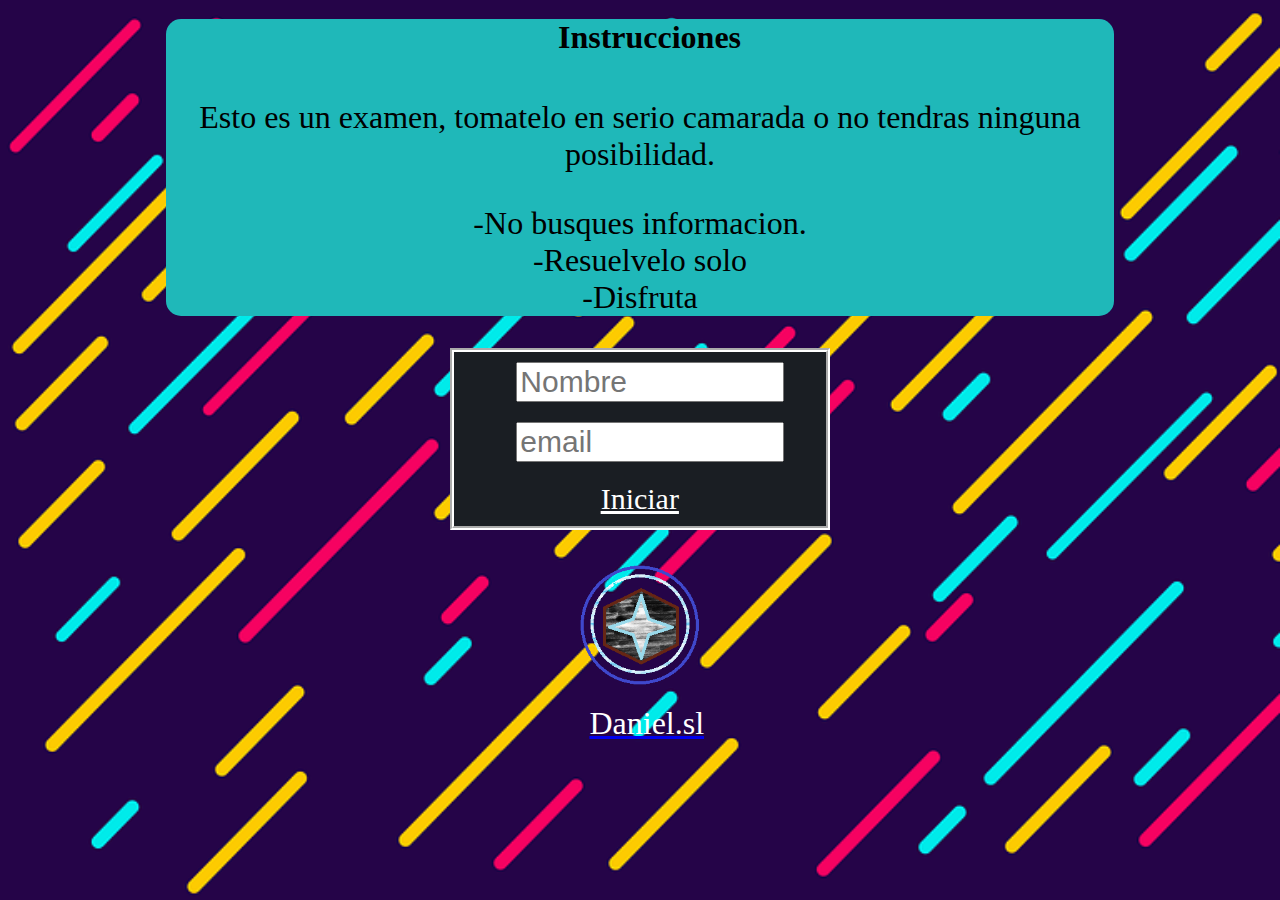
<file: index.html>
<!DOCTYPE html>
<html lang="es">
	<head>
		<meta charset="UTF-8">
		<meta name="viewport" content="width=device-width, initial-scale=1.0">
		<title>Tasca 11</title>
		<link rel='stylesheet' media='screen and (min-width: 721px)' href='css/desktop.css'>
		<link rel='stylesheet' media='screen and (max-width: 720px)' href='css/movile.css'>
		<script src="js/js.js"></script>
	</head>
	<body id="body">
		<div id="page">
			<section id="formulario">
				<div class="info">
					<h4>Instrucciones</h4>
					<p>Esto es un examen, tomatelo en serio camarada o no tendras ninguna posibilidad.</p>
					<p>-No busques informacion.<br>
				  -Resuelvelo solo<br>
				  -Disfruta</p>
				</div>
			</section>
			<section id="tablet">

				<form id="intro" action="pregunta1.html" method="post">
			    <ul>
			      <li><label for="form-name"></label><input type="text" name="username" placeholder="Nombre" ></li>
						<br>
						<br>
						<li><label for="form-email"></label><input type="text" name="email" placeholder="email"></li>
						<br>
						<br>
						<li><a href="pregunta1.html" id="boton">Iniciar</a></li>
					</ul>
				</form>
				<a href="index.html" class="logo">
					<div id="logo">
					</div>
					<p>Daniel.sl</p>
				</a>
			</section>
		</div>
	</body>
</html>
</file>
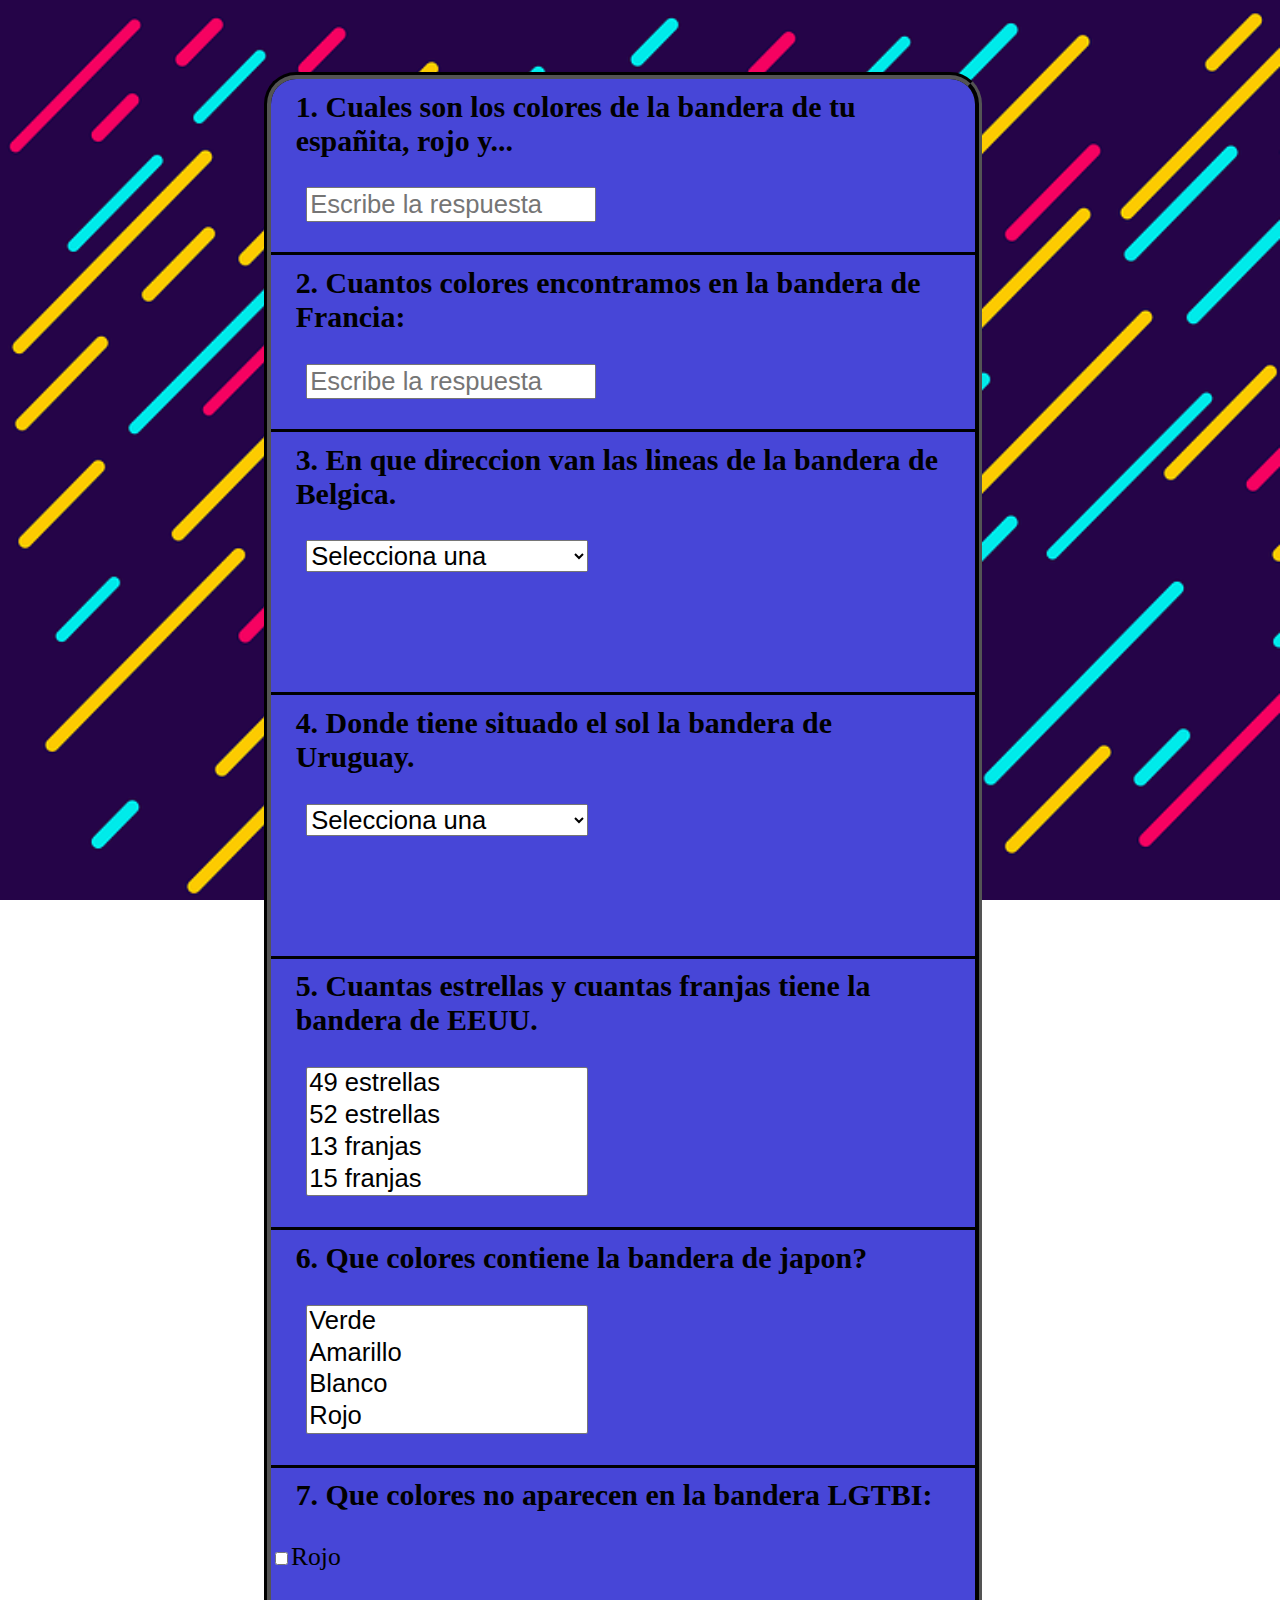
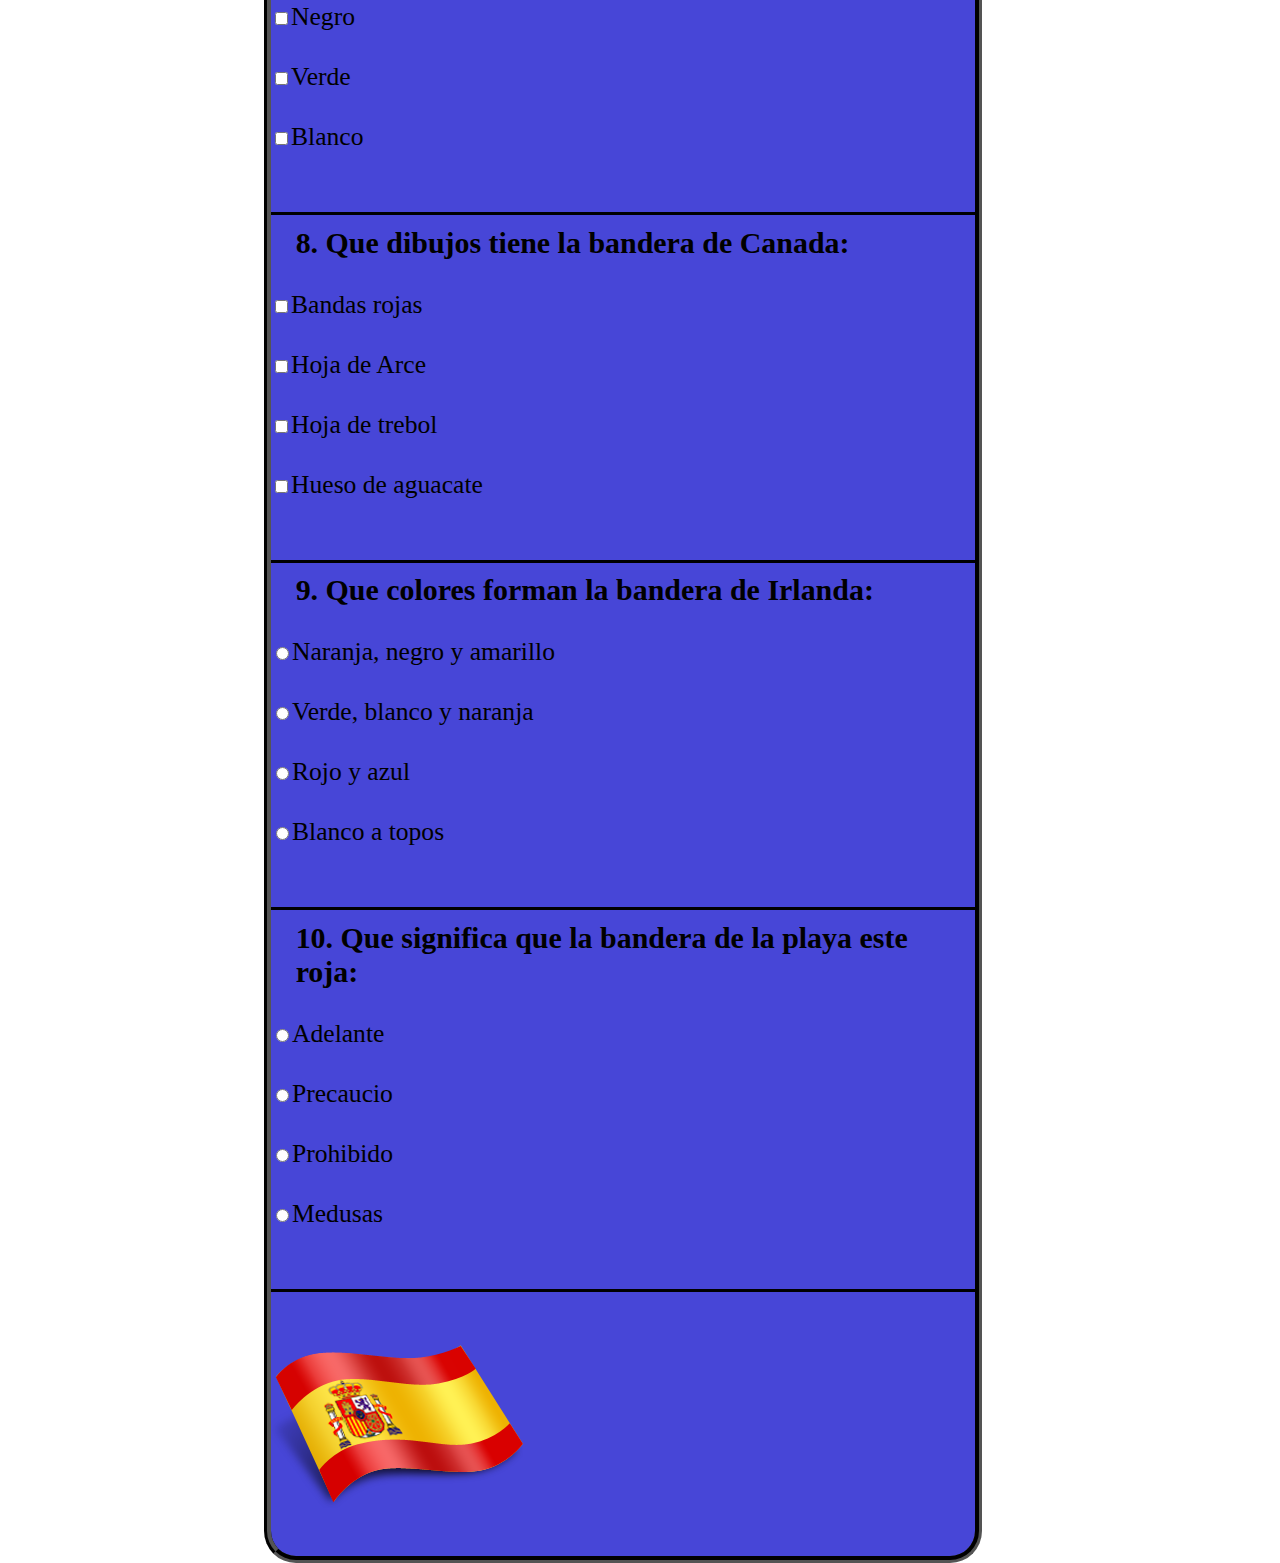
<file: pregunta1.html>
<!DOCTYPE html>
<html>
	<head>
		<meta charset="UTF-8">
		<meta name="viewport" content="width=device-width, initial-scale=1.0">
		<title>Tasca 14</title>
		<link rel='stylesheet' media='screen and (min-width: 721px)' href='css/desktop.css'>
		<link rel='stylesheet' media='screen and (max-width: 720px)' href='css/movile.css'>
		<script src="js/js.js"></script>

	</head>
	<body>

		<div id="preguntas">
			<form id="formulario">
				<div class="tipos" id="pregunta1">
					<h3 id="q1">Pregunta 1</h3>
					<input type='text' id="text1" placeholder="Escribe la respuesta" >
					<br>
					<br>
				</div>
				<div class="tipos" id="pregunta2">
					<h3 id="q2">Pregunta 2</h3>
					<input type='text' placeholder="Escribe la respuesta" >
					<br>
					<br>
				</div>
				<div class="tipos" id="pregunta3">
					<h3 id="q3">Pregunta 3 </h3>
					<select>
						<option value ="-1">Selecciona una</option>
					</select>
					<br>
					<br>
					<br>
					<br>
					<br>
				</div>
				<div class="tipos" id="pregunta4">
					<h3 id="q4">Pregunta 4</h3>
					<select>
						<option value ="-1">Selecciona una</option>
					</select>
					<br>
					<br>
					<br>
					<br>
					<br>
				</div>
				<div class="tipos" id="pregunta5">
					<h3 id="q5">Pregunta 5</h3>
					<select multiple>
					</select>
					<br>
					<br>
				</div>
				<div class="tipos" id="pregunta6">
					<h3 id="q6">Pregunta 6</h3>
					<select multiple>
					</select>
					<br>
					<br>
				</div>
				<div class="tipos checkbox" id="pregunta7">
					<h3 id="q7">Pregunta 7</h3>
				</div>
				<div class="tipos checkbox" id="pregunta8">
					<h3 id="q8">Pregunta 8</h3>
				</div>
				<div class="tipos radio" id="pregunta9">
					<h3 id="q9">Pregunta 9</h3>
				</div>
				<div class="tipos radio" id="pregunta10">
					<h3 id="q10">Pregunta 10</h3>
				</div>
				<div id="boton1">
					<input id="submit" type="image" name="boton" src="images/españita.png" alt="submit">
				</div>
			</form>

		</div>

		<div id="contenedor">
			<div id="Resultado">
				<div id="nota">
				</div>
			</div>
		</div>


	</body>
</html>
</file>
<file: css/desktop.css>
body,html{
	background-image: url(../images/fondo.png);
	background-repeat:no-repeat;
	background-attachment:fixed;
	background-size:cover;
}

.info {
	width:75%;
	height:auto;
	position:relative;
	margin:auto;
	text-align:center;
	background-color:#1fb8b9;
	border-radius: 15px;
	color:black;
	font-size:1em;
}
#intro {
	position:relative;
	margin:auto;
	height:50%;
	width:30%;
	font-size:2em;
	border-radius: 15px;
}
#intro li{
	padding:10px;
	width:70%;
	margin:auto;
}
#intro input[type=text]{
	margin-left:20%;
	width:100%;
	font-size:30px;
}
/*Página del formulario*/
#icono{
	position:relative;
	text-align:center;
	background-color:#1a1e23;
	color:white;
	width:8.5%;
	height:8.5%;
	margin-left:42%;
	margin-right:40%;
	margin-top:3%;
	border-width:4.5px;
	border-style:groove;
	border-color:white;
}
#logo {
	margin:auto ;
	width:150px;
	height: 150px;
	padding-bottom: 0px;
	background-image: url(../images/logo.png);
	background-size:150px 150px;
}
#logo:hover {
	margin:auto;
	width:150px;
	height: 150px;
	padding-bottom: 0px;
	background-image: url(../images/logo_neg.png);
	background-size:150px 150px;
	z-index: 999;
}
a.logo p {
	margin-top:0px;
	margin-left:46%;
	margin-bottom: -15px;
	color:white;
	font-size:2em;
	list-style-type: none;
}

#logo3{
	position:relative;
	width:90%;
	height:90%;
	margin-right:5%;
	margin-top:5%;
	margin-left:5%;
	margin-bottom:5%;
}

#preguntas{
	border-width:7.5px;
	position: absolute;
	border-style:groove;
	border-color:black;
	background-color:#4746d7;
	border-radius: 32px 32px 32px 32px;
	-moz-border-radius: 32px 32px 32px 32px;
	-webkit-border-radius: 32px 32px 32px 32px;
	color:black;
	margin-left:20%;
	margin-right:20%;
	margin-top:5%;
	width:55%;
}

#formulario{
	height:100%;
	width:100%;
	font-size:2em;
}

textarea{
	margin-left:5%;
}

select{
	margin-left:5%;
	width:40%;
	font-size:2vw
}

input[type=text]{
	margin-left:5%;
	width:40%;
	font-size:2vw
}

checkbox{
	margin-left:5%;

}

.tipos{
	margin-top:1.5%;
	font-size:2vw;
}

#pregunta1{
	border-bottom:3px solid black;
	height:8.5%;
}

#pregunta2{
	border-bottom:3px solid black;

}

#pregunta3{
	border-bottom:3px solid black;

}

#pregunta4{
	border-bottom:3px solid black;
	height:8.5%;
}

#pregunta5{
	border-bottom:3px solid black;
	height:8.5%;
}

#pregunta6{
	border-bottom:3px solid black;
	height:8.5%;
}

#pregunta7{
	border-bottom:3px solid black;
	height:8.5%;
}

#pregunta8{
	border-bottom:3px solid black;
	height:8.5%;
}

#pregunta9{
	border-bottom:3px solid black;
	height:8.5%;
}

#pregunta10{
	border-bottom:3px solid black;
	height:8.5%;

}

#boton{
	height:8.5%;
	color:white;
	margin-left:35%;
	position:relative;
	font-size:30px;
}
#boton li {
	margin:auto;
}

#boton1{
	height:8.5%;
	color:white;
}
#boton1 input{
	margin:auto;
}

h3{
	margin-top:1%;
	margin-left:3.5%;
	margin-right:3.5%;
}

#contenedor{
	display:none;
	border-width:7.5px;
	position: absolute;
	border-style:groove;
	border-color:white;
	background-color:#4746d7;
	border-radius: 32px 32px 32px 32px;
	-moz-border-radius: 32px 32px 32px 32px;
	-webkit-border-radius: 32px 32px 32px 32px;
	color:white;
	margin-left:20%;
	margin-right:20%;
	margin-top:5%;
	font-size:2vw;
	width:55%;
}

h4{
	margin-left:2%;
	margin-top:2%;
}

/*Página principal*/
#cabecera{
	position:relative;
	text-align:center;
	background-color:#1a1e23;
	color:white;
	width:8.5%;
	height:8.5%;
	margin-left:42%;
	margin-right:40%;
	margin-top:3%;
	border-width:4.5px;
	border-style:groove;
	border-color:white;
}
#logo2{
	position:relative;
	width:90%;
	height:90%;
	margin-right:5%;
	margin-top:5%;
	margin-left:5%;
	margin-bottom:5%;
}
#menu{
	width:55%;

	margin-left:20%;
	margin-right:20%;

}
ul {
	padding:0;
	list-style-type: none;
	overflow: hidden;
	background-color: #1a1e23;
	font-size:2vw;
	border-width:4.5px;
	border-style:groove;
	border-color:white;
}
#infobot{
	background-color:#525151;
}
li {
	float: left;
	cursor: pointer;
	display: block;
	color: white;
	text-align: center;
	padding:1%;


}
#informacion{
	width:55%;
	margin:0;
	margin-left:20%;
	margin-right:20%;
	background-color: #1a1e23;
	font-size:2vw;
	color:white;
	border-width:4.5px;
	border-style:groove;
	border-color:white;
}
#examen{
	display:none;
	width:55%;
	margin:0;
	margin-left:20%;
	margin-right:20%;
	background-color: #1a1e23;
	font-size:2vw;
	color:white;
	border-width:4.5px;
	border-style:groove;
	border-color:white;
}
#about{
	display:none;
	width:55%;
	margin:0;
	margin-left:20%;
	margin-right:20%;
	background-color: #1a1e23;
	font-size:2vw;
	color:white;
	border-width:4.5px;
	border-style:groove;
	border-color:white;
}
#examenboton{
	margin-left:33%;
	color:#CFCFCF;
}
#volver{
	margin-left:30%;
	color:#CFCFCF;

}
h2{
	margin:0;
	padding-left:5%;
	padding-top:1.5%;


}
</file>
<file: css/movile.css>
body,html{
	background-image: url(../images/fondo.png);
	background-repeat:no-repeat;
	background-attachment:fixed;
	background-size:cover;
}

.info {
	width:700px;
	height:auto;
	position:relative;
	margin:auto;
	text-align:center;
	background-color:#1fb8b9;
	border-radius: 15px;
	color:black;
	font-size:3em;
}
#tablet{
	width:700px;
}
#intro {
	position:relative;
	margin:auto;
	height:50%;
	width:90%;
	font-size:1.5em;
	border-radius: 15px;
}
#intro li{
	padding:10px;
	width:80%;
	margin:auto;
}
#intro input[type=text]{
	margin-left:15%;
	width:90%;
	font-size:50px;
}
/*Página del formulario*/
#icono{
	position:relative;
	text-align:center;
	background-color:#1a1e23;
	color:white;
	width:8.5%;
	height:8.5%;
	margin-left:42%;
	margin-right:40%;
	margin-top:3%;
	border-width:4.5px;
	border-style:groove;
	border-color:white;
}
#logo {
	margin:auto ;
	width:150px;
	height: 150px;
	padding-bottom: 0px;
	background-image: url(../images/logo.png);
	background-size:150px 150px;
}
#logo:hover {
	margin:auto;
	width:150px;
	height: 150px;
	padding-bottom: 0px;
	background-image: url(../images/logo_neg.png);
	background-size:150px 150px;
	z-index: 999;
}
a.logo p {
	margin-top:0px;
	margin-left:46%;
	margin-bottom: -15px;
	color:white;
	font-size:2em;
	list-style-type: none;
}

#logo3{
	position:relative;
	width:90%;
	height:90%;
	margin-right:5%;
	margin-top:5%;
	margin-left:5%;
	margin-bottom:5%;
}

#preguntas{
	border-width:7.5px;
	position: absolute;
	border-style:groove;
	border-color:black;
	background-color:#4746d7;
	border-radius: 32px 32px 32px 32px;
	-moz-border-radius: 32px 32px 32px 32px;
	-webkit-border-radius: 32px 32px 32px 32px;
	color:black;
	margin-left:10%;
	margin-right:10%;
	margin-top:5%;
	width:80%;
	font-size:2em;
}

#formulario{
	height:100%;
	width:100%;
	font-size:4vw
}

textarea{
	margin-left:5%;
	font-size:4vw
}

select{
	margin-left:5%;
	width:40%;
	font-size:4vw
}

input[type=text]{
	margin-left:5%;
	width:40%;
	font-size:4vw
}

checkbox{
	margin-left:5%;
	font-size:4vw

}

.tipos{
	margin-top:1.5%;
	font-size:4vw
}

#pregunta1{
	border-bottom:3px solid black;
	height:8.5%;
}

#pregunta2{
	border-bottom:3px solid black;

}

#pregunta3{
	border-bottom:3px solid black;

}

#pregunta4{
	border-bottom:3px solid black;
	height:8.5%;
}

#pregunta5{
	border-bottom:3px solid black;
	height:8.5%;
}

#pregunta6{
	border-bottom:3px solid black;
	height:8.5%;
}

#pregunta7{
	border-bottom:3px solid black;
	height:8.5%;
}

#pregunta8{
	border-bottom:3px solid black;
	height:8.5%;
}

#pregunta9{
	border-bottom:3px solid black;
	height:8.5%;
}

#pregunta10{
	border-bottom:3px solid black;
	height:8.5%;

}

#boton{
	height:8.5%;
	color:white;
	margin-left:20%;
	font-size:30px;
}
#boton1{
	height:8.5%;
	color:white;
}
#boton1 input{
	margin-left:25%;
}

h3{
	margin-top:1%;
	margin-left:3.5%;
	margin-right:3.5%;
}

#contenedor{
	display:none;
	border-width:7.5px;
	position: absolute;
	border-style:groove;
	border-color:white;
	background-color:#4746d7;
	border-radius: 32px 32px 32px 32px;
	-moz-border-radius: 32px 32px 32px 32px;
	-webkit-border-radius: 32px 32px 32px 32px;
	color:white;
	margin-left:20%;
	margin-right:20%;
	margin-top:5%;
	font-size:2vw;
	width:55%;
}

h4{
	margin-left:2%;
	margin-top:2%;
}

/*Página principal*/
#cabecera{
	position:relative;
	text-align:center;
	background-color:#1a1e23;
	color:white;
	width:8.5%;
	height:8.5%;
	margin-left:42%;
	margin-right:40%;
	margin-top:3%;
	border-width:4.5px;
	border-style:groove;
	border-color:white;
}
#logo2{
	position:relative;
	width:90%;
	height:90%;
	margin-right:5%;
	margin-top:5%;
	margin-left:5%;
	margin-bottom:5%;
}
#menu{
	width:55%;

	margin-left:20%;
	margin-right:20%;

}
ul {
	padding:0;
	list-style-type: none;
	overflow: hidden;
	background-color: #1a1e23;
	font-size:2vw;
	border-width:4.5px;
	border-style:groove;
	border-color:white;
}
#infobot{
	background-color:#525151;
}
li {
	float: left;
	cursor: pointer;
	display: block;
	color: white;
	text-align: center;
	padding:1%;


}
#informacion{
	width:55%;
	margin:0;
	margin-left:20%;
	margin-right:20%;
	background-color: #1a1e23;
	font-size:2vw;
	color:white;
	border-width:4.5px;
	border-style:groove;
	border-color:white;
}
#examen{
	display:none;
	width:55%;
	margin:0;
	margin-left:20%;
	margin-right:20%;
	background-color: #1a1e23;
	font-size:2vw;
	color:white;
	border-width:4.5px;
	border-style:groove;
	border-color:white;
}
#about{
	display:none;
	width:55%;
	margin:0;
	margin-left:20%;
	margin-right:20%;
	background-color: #1a1e23;
	font-size:2vw;
	color:white;
	border-width:4.5px;
	border-style:groove;
	border-color:white;
}
#examenboton{
	margin-left:33%;
	color:#CFCFCF;
}
#volver{
	margin-left:30%;
	color:#CFCFCF;

}
h2{
	margin:0;
	padding-left:5%;
	padding-top:1.5%;


}
</file>
